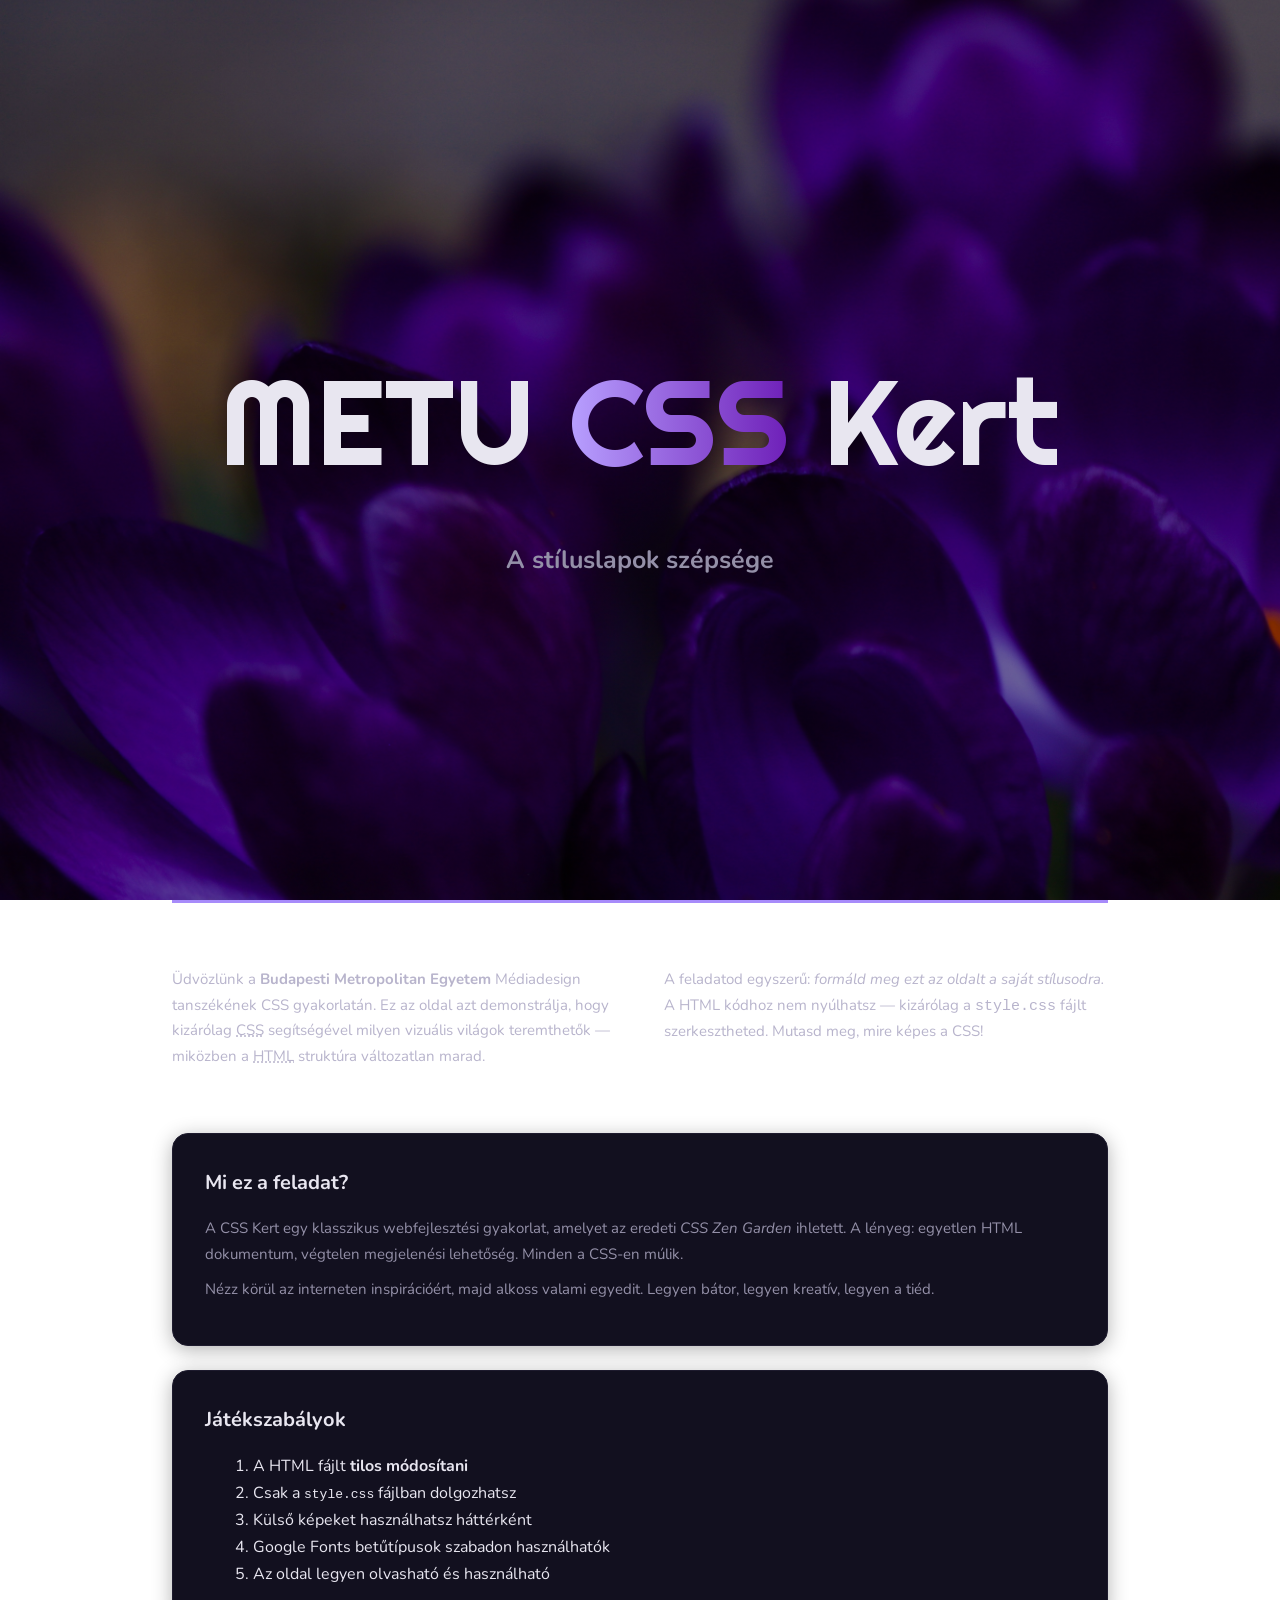
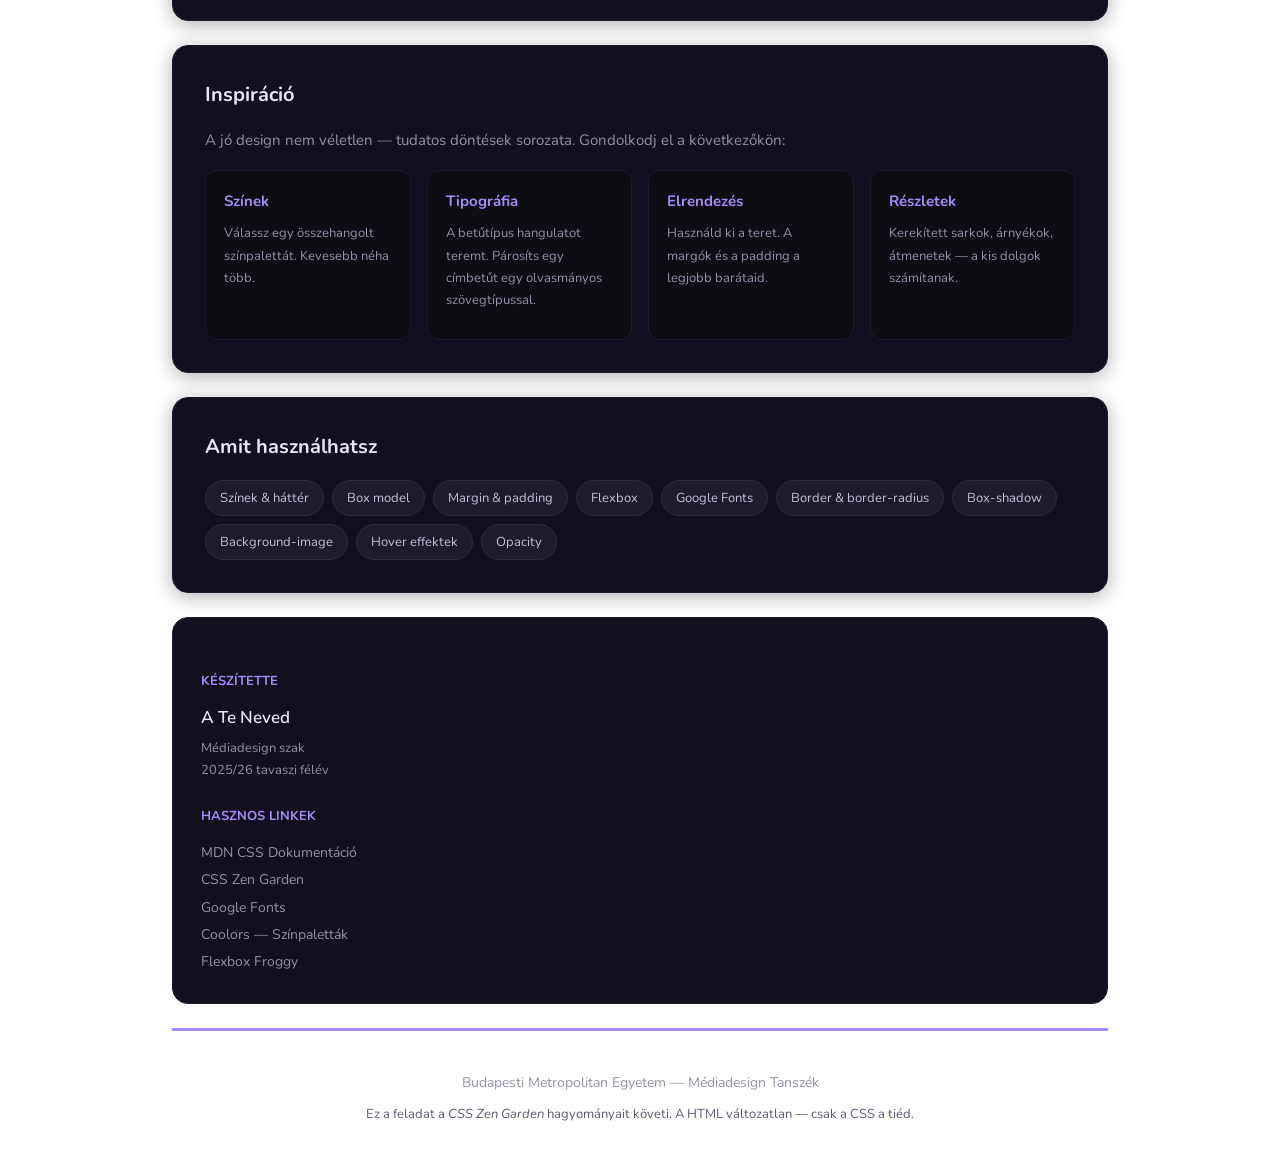
<file: index.html>
<!DOCTYPE html>
<html lang="hu">
<head>
    <meta charset="UTF-8">
    <meta name="viewport" content="width=device-width, initial-scale=1.0">
    <title>METU CSS Kert — A CSS szépsége</title>
    <link rel="stylesheet" href="style.css">
    <link rel="preconnect" href="https://fonts.googleapis.com">
<link rel="preconnect" href="https://fonts.gstatic.com" crossorigin>
<link href="https://fonts.googleapis.com/css2?family=Michroma&family=Orbitron:wght@400..900&display=swap" rel="stylesheet">
</head>
<body id="metu-css-kert">

    <div class="oldal-keret">

        <!-- FEJLÉC -->
        <header class="fejlec" role="banner">
            <h1 class="fooldal-cim">METU <span class="kiemeles">CSS</span> Kert</h1>
            <h2 class="alcim">A stíluslapok szépsége</h2>
        </header>

        <!-- BEVEZETŐ SZEKCIÓ -->
        <section class="bevezeto" id="intro">
            <div class="bevezeto-szoveg">
                <p>Üdvözlünk a <strong>Budapesti Metropolitan Egyetem</strong> Médiadesign tanszékének CSS gyakorlatán. Ez az oldal azt demonstrálja, hogy kizárólag <abbr title="Cascading Style Sheets">CSS</abbr> segítségével milyen vizuális világok teremthetők — miközben a <abbr title="HyperText Markup Language">HTML</abbr> struktúra változatlan marad.</p>
                <p>A feladatod egyszerű: <em>formáld meg ezt az oldalt a saját stílusodra.</em> A HTML kódhoz nem nyúlhatsz — kizárólag a <code>style.css</code> fájlt szerkesztheted. Mutasd meg, mire képes a CSS!</p>
            </div>
        </section>

        <!-- FŐ TARTALOM -->
        <main class="tartalom" role="main">

            <!-- MI EZ? -->
            <article class="kartya" id="mi-ez">
                <h3 class="kartya-cim">Mi ez a feladat?</h3>
                <p>A CSS Kert egy klasszikus webfejlesztési gyakorlat, amelyet az eredeti <cite>CSS Zen Garden</cite> ihletett. A lényeg: egyetlen HTML dokumentum, végtelen megjelenési lehetőség. Minden a CSS-en múlik.</p>
                <p>Nézz körül az interneten inspirációért, majd alkoss valami egyedit. Legyen bátor, legyen kreatív, legyen a tiéd.</p>
            </article>

            <!-- SZABÁLYOK -->
            <article class="kartya" id="szabalyok">
                <h3 class="kartya-cim">Játékszabályok</h3>
                <ul class="szabaly-lista">
                    <li class="szabaly">A HTML fájlt <strong>tilos módosítani</strong></li>
                    <li class="szabaly">Csak a <code>style.css</code> fájlban dolgozhatsz</li>
                    <li class="szabaly">Külső képeket használhatsz háttérként</li>
                    <li class="szabaly">Google Fonts betűtípusok szabadon használhatók</li>
                    <li class="szabaly">Az oldal legyen olvasható és használható</li>
                </ul>
            </article>

            <!-- INSPIRÁCIÓ -->
            <article class="kartya" id="inspiracio">
                <h3 class="kartya-cim">Inspiráció</h3>
                <p>A jó design nem véletlen — tudatos döntések sorozata. Gondolkodj el a következőkön:</p>
                <div class="inspiracio-racsozat">
                    <div class="inspiracio-elem" id="szinek">
                        <h4>Színek</h4>
                        <p>Válassz egy összehangolt színpalettát. Kevesebb néha több.</p>
                    </div>
                    <div class="inspiracio-elem" id="tipografia">
                        <h4>Tipográfia</h4>
                        <p>A betűtípus hangulatot teremt. Párosíts egy címbetűt egy olvasmányos szövegtípussal.</p>
                    </div>
                    <div class="inspiracio-elem" id="elrendezes">
                        <h4>Elrendezés</h4>
                        <p>Használd ki a teret. A margók és a padding a legjobb barátaid.</p>
                    </div>
                    <div class="inspiracio-elem" id="reszletek">
                        <h4>Részletek</h4>
                        <p>Kerekített sarkok, árnyékok, átmenetek — a kis dolgok számítanak.</p>
                    </div>
                </div>
            </article>

            <!-- TECHNOLÓGIÁK -->
            <article class="kartya" id="technologiak">
                <h3 class="kartya-cim">Amit használhatsz</h3>
                <div class="tech-lista">
                    <span class="tech-badge">Színek &amp; háttér</span>
                    <span class="tech-badge">Box model</span>
                    <span class="tech-badge">Margin &amp; padding</span>
                    <span class="tech-badge">Flexbox</span>
                    <span class="tech-badge">Google Fonts</span>
                    <span class="tech-badge">Border &amp; border-radius</span>
                    <span class="tech-badge">Box-shadow</span>
                    <span class="tech-badge">Background-image</span>
                    <span class="tech-badge">Hover effektek</span>
                    <span class="tech-badge">Opacity</span>
                </div>
            </article>

        </main>

        <!-- OLDALSÁV -->
        <aside class="oldalsav" role="complementary">

            <div class="szerzo-info">
                <h3 class="oldalsav-cim">Készítette</h3>
                <p class="szerzo-nev">A Te Neved</p>
                <p class="szerzo-szak">Médiadesign szak</p>
                <p class="szerzo-ev">2025/26 tavaszi félév</p>
            </div>

            <div class="hasznos-linkek">
                <h3 class="oldalsav-cim">Hasznos linkek</h3>
                <nav role="navigation">
                    <ul class="link-lista">
                        <li><a href="https://developer.mozilla.org/en-US/docs/Web/CSS" class="kulso-link">MDN CSS Dokumentáció</a></li>
                        <li><a href="https://csszengarden.com/" class="kulso-link">CSS Zen Garden</a></li>
                        <li><a href="https://fonts.google.com/" class="kulso-link">Google Fonts</a></li>
                        <li><a href="https://coolors.co/" class="kulso-link">Coolors — Színpaletták</a></li>
                        <li><a href="https://flexboxfroggy.com/" class="kulso-link">Flexbox Froggy</a></li>
                    </ul>
                </nav>
            </div>

        </aside>

        <!-- LÁBLÉC -->
        <footer class="lablec" role="contentinfo">
            <p>Budapesti Metropolitan Egyetem — Médiadesign Tanszék</p>
            <p class="lablec-megjegyzes">Ez a feladat a <cite>CSS Zen Garden</cite> hagyományait követi. A HTML változatlan — csak a CSS a tiéd.</p>
        </footer>

    </div>

</body>
</html>
</file>
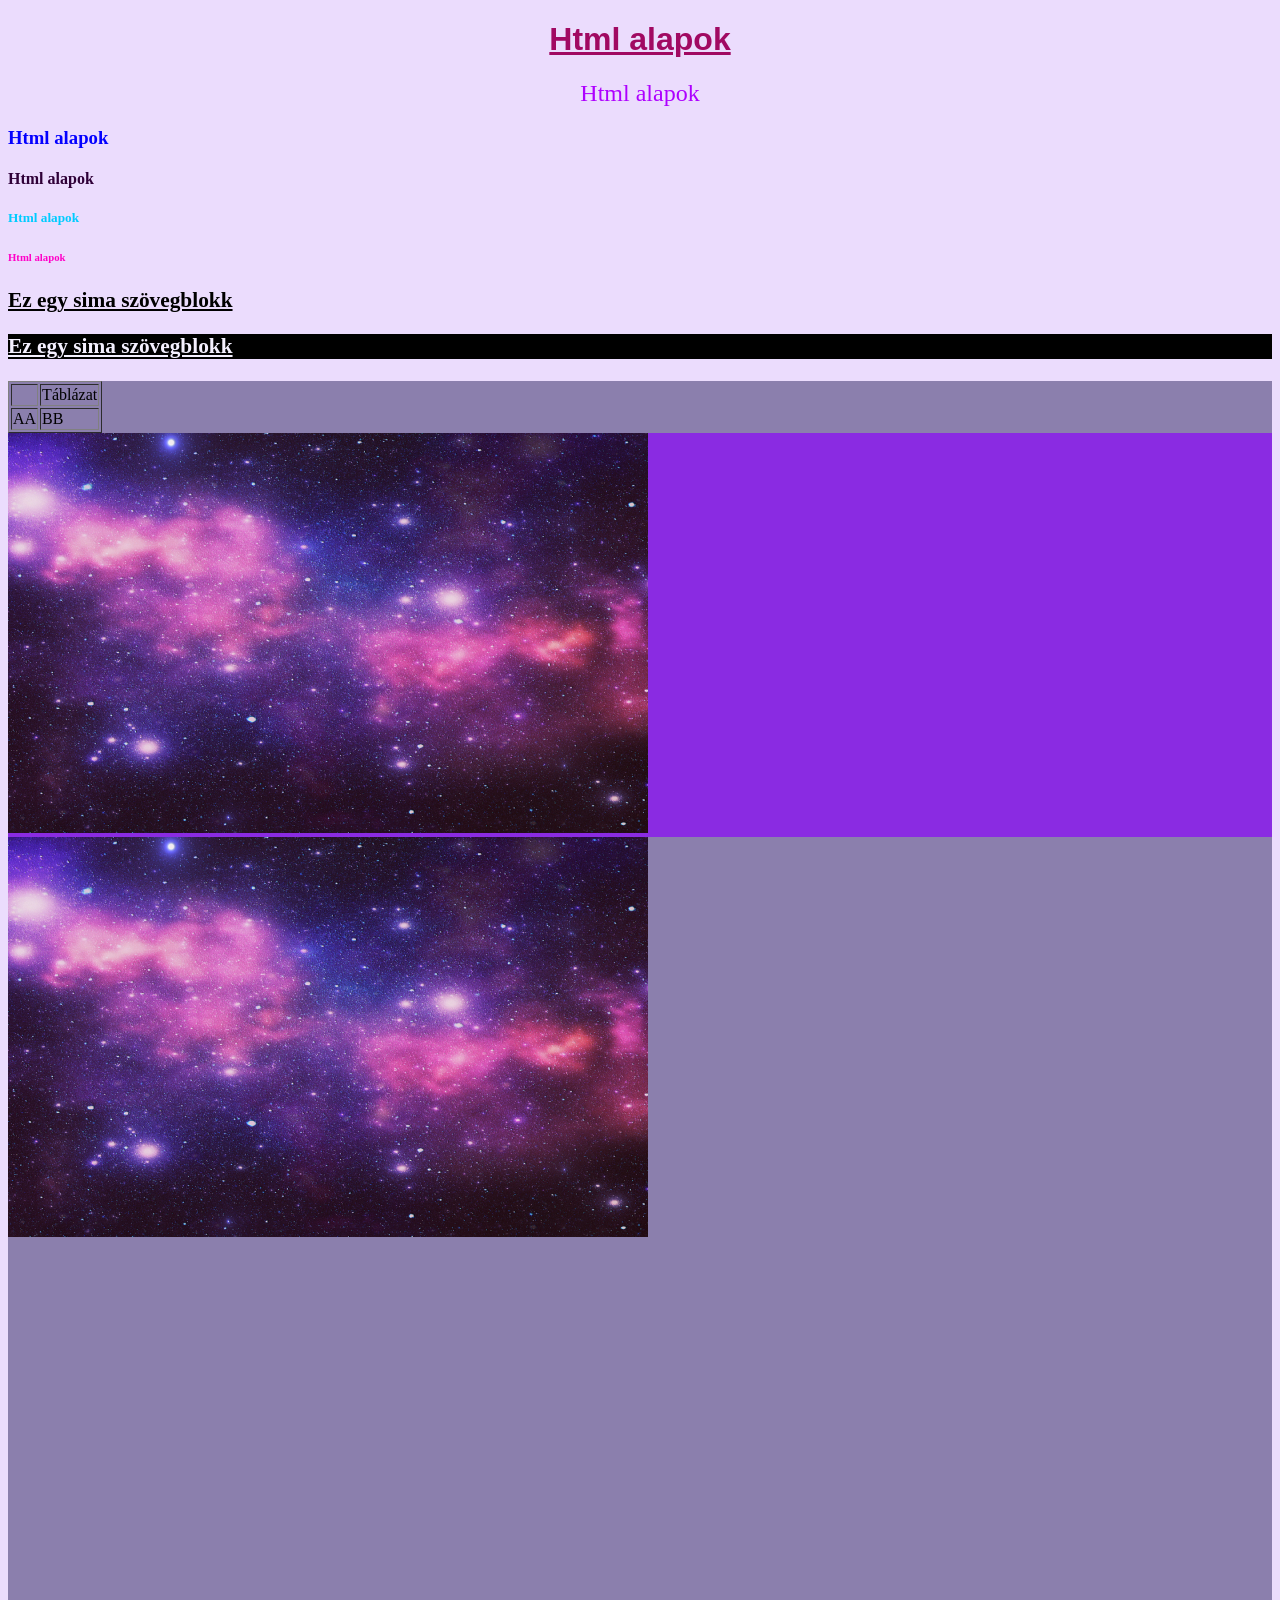
<file: korabbi/index.html>
<!DOCTYPE html>
<html lang="hu">
<head>
    <meta charset="UTF-8">
    <meta name="viewport" content="width=device-width, initial-scale=1.0">
    <title>Eszti</title>
    <style>
    body{
        background-color: rgb(235, 220, 253);
    }
      h1{
        color: rgb(161, 9, 98);
        text-align: center;
        font-weight: 100;
        font-family: Helvetica;
        text-decoration: underline;
        font-weight: bold;
      }

      h2{
        color: rgb(174, 0, 255);
        text-align: center;
        font-weight: 10;
        



      }

      h3{
        color: rgb(4, 0, 255);
      }

      h4{
        color: rgb(47, 0, 56);
      }

      h5{
        color: rgb(0, 204, 255);
      }

      h6{
        color: rgb(255, 0, 200);
      }
      p{
        font-size: 16pt;
        text-decoration: underline;
        font-weight: bold;
      }
      p.nicePar{
        color: rgb(244, 240, 255);
        background-color: black

      }
      div{
        display: block;
        width: auto;
        background-color: rgb(139, 127, 173)
      }
      div.felso{
        background-color: blueviolet;
      }
    </style>
</head>
<body>
    <h1>Html alapok</h1>
    <h2>Html alapok</h2>
    <h3>Html alapok</h3>
    <h4>Html alapok</h4>
    <h5>Html alapok</h5>
    <h6>Html alapok</h6>
    <p>Ez egy sima szövegblokk</p>
    <p class="nicePar">Ez egy sima szövegblokk</p>

<div>
  <table border="1>"
      <thead>
          <th>
              <td>Táblázat</td>
        </th>
      </thead>
      <body>
          <tr>
              <td>AA</td>
              <td>BB</td>
          </tr>
      </body>
  </table>
</div>

  
<div class="felso">
  <img src="galaxy.jpg"/>
</div>

<div class="also">
  <img src="galaxy.jpg"/>
</div>

 <div>
  <video src="video.mp4"></video>
</div>

<div>
  <iframe width="560" height="315" src="https://www.youtube.com/embed/ruWgJDrYkc8?si=Q313ziEs6HRdaBmj" title="YouTube video player" frameborder="0" allow="accelerometer; autoplay; clipboard-write; encrypted-media; gyroscope; picture-in-picture; web-share" referrerpolicy="strict-origin-when-cross-origin" allowfullscreen></iframe>
</div>


</body>
</html>
</file>
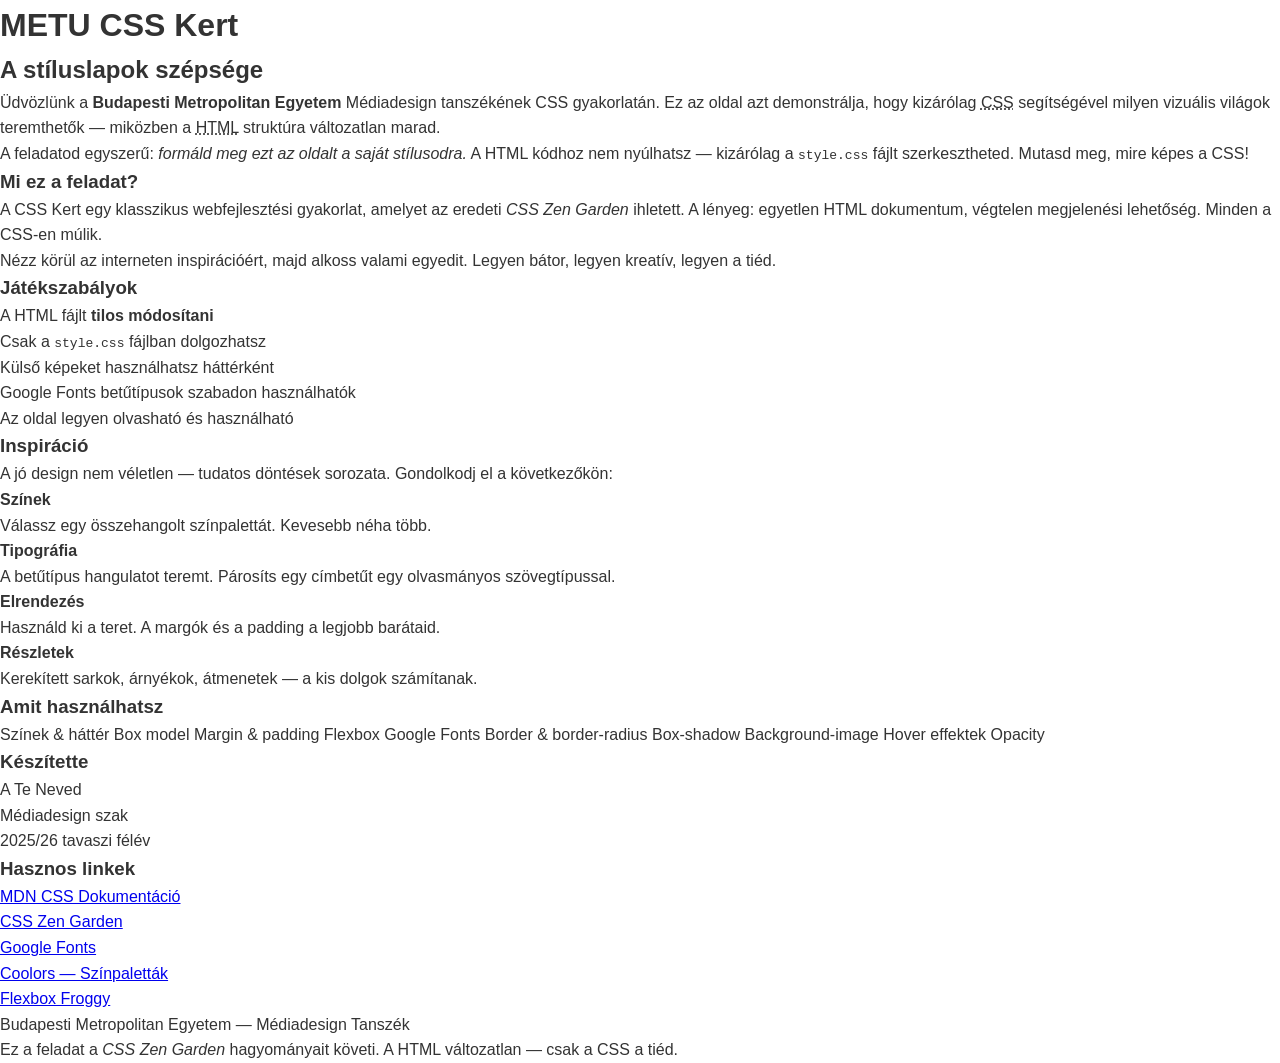
<file: stilusvaltas/index.html>
<!DOCTYPE html>
<html lang="hu">
<head>
    <meta charset="UTF-8">
    <meta name="viewport" content="width=device-width, initial-scale=1.0">
    <title>METU CSS Kert — A CSS szépsége</title>
    <link rel="stylesheet" href="style.css">
</head>
<body id="metu-css-kert">

    <div class="oldal-keret">

        <!-- FEJLÉC -->
        <header class="fejlec" role="banner">
            <h1 class="fooldal-cim">METU <span class="kiemeles">CSS</span> Kert</h1>
            <h2 class="alcim">A stíluslapok szépsége</h2>
        </header>

        <!-- BEVEZETŐ SZEKCIÓ -->
        <section class="bevezeto" id="intro">
            <div class="bevezeto-szoveg">
                <p>Üdvözlünk a <strong>Budapesti Metropolitan Egyetem</strong> Médiadesign tanszékének CSS gyakorlatán. Ez az oldal azt demonstrálja, hogy kizárólag <abbr title="Cascading Style Sheets">CSS</abbr> segítségével milyen vizuális világok teremthetők — miközben a <abbr title="HyperText Markup Language">HTML</abbr> struktúra változatlan marad.</p>
                <p>A feladatod egyszerű: <em>formáld meg ezt az oldalt a saját stílusodra.</em> A HTML kódhoz nem nyúlhatsz — kizárólag a <code>style.css</code> fájlt szerkesztheted. Mutasd meg, mire képes a CSS!</p>
            </div>
        </section>

        <!-- FŐ TARTALOM -->
        <main class="tartalom" role="main">

            <!-- MI EZ? -->
            <article class="kartya" id="mi-ez">
                <h3 class="kartya-cim">Mi ez a feladat?</h3>
                <p>A CSS Kert egy klasszikus webfejlesztési gyakorlat, amelyet az eredeti <cite>CSS Zen Garden</cite> ihletett. A lényeg: egyetlen HTML dokumentum, végtelen megjelenési lehetőség. Minden a CSS-en múlik.</p>
                <p>Nézz körül az interneten inspirációért, majd alkoss valami egyedit. Legyen bátor, legyen kreatív, legyen a tiéd.</p>
            </article>

            <!-- SZABÁLYOK -->
            <article class="kartya" id="szabalyok">
                <h3 class="kartya-cim">Játékszabályok</h3>
                <ul class="szabaly-lista">
                    <li class="szabaly">A HTML fájlt <strong>tilos módosítani</strong></li>
                    <li class="szabaly">Csak a <code>style.css</code> fájlban dolgozhatsz</li>
                    <li class="szabaly">Külső képeket használhatsz háttérként</li>
                    <li class="szabaly">Google Fonts betűtípusok szabadon használhatók</li>
                    <li class="szabaly">Az oldal legyen olvasható és használható</li>
                </ul>
            </article>

            <!-- INSPIRÁCIÓ -->
            <article class="kartya" id="inspiracio">
                <h3 class="kartya-cim">Inspiráció</h3>
                <p>A jó design nem véletlen — tudatos döntések sorozata. Gondolkodj el a következőkön:</p>
                <div class="inspiracio-racsozat">
                    <div class="inspiracio-elem" id="szinek">
                        <h4>Színek</h4>
                        <p>Válassz egy összehangolt színpalettát. Kevesebb néha több.</p>
                    </div>
                    <div class="inspiracio-elem" id="tipografia">
                        <h4>Tipográfia</h4>
                        <p>A betűtípus hangulatot teremt. Párosíts egy címbetűt egy olvasmányos szövegtípussal.</p>
                    </div>
                    <div class="inspiracio-elem" id="elrendezes">
                        <h4>Elrendezés</h4>
                        <p>Használd ki a teret. A margók és a padding a legjobb barátaid.</p>
                    </div>
                    <div class="inspiracio-elem" id="reszletek">
                        <h4>Részletek</h4>
                        <p>Kerekített sarkok, árnyékok, átmenetek — a kis dolgok számítanak.</p>
                    </div>
                </div>
            </article>

            <!-- TECHNOLÓGIÁK -->
            <article class="kartya" id="technologiak">
                <h3 class="kartya-cim">Amit használhatsz</h3>
                <div class="tech-lista">
                    <span class="tech-badge">Színek &amp; háttér</span>
                    <span class="tech-badge">Box model</span>
                    <span class="tech-badge">Margin &amp; padding</span>
                    <span class="tech-badge">Flexbox</span>
                    <span class="tech-badge">Google Fonts</span>
                    <span class="tech-badge">Border &amp; border-radius</span>
                    <span class="tech-badge">Box-shadow</span>
                    <span class="tech-badge">Background-image</span>
                    <span class="tech-badge">Hover effektek</span>
                    <span class="tech-badge">Opacity</span>
                </div>
            </article>

        </main>

        <!-- OLDALSÁV -->
        <aside class="oldalsav" role="complementary">

            <div class="szerzo-info">
                <h3 class="oldalsav-cim">Készítette</h3>
                <p class="szerzo-nev">A Te Neved</p>
                <p class="szerzo-szak">Médiadesign szak</p>
                <p class="szerzo-ev">2025/26 tavaszi félév</p>
            </div>

            <div class="hasznos-linkek">
                <h3 class="oldalsav-cim">Hasznos linkek</h3>
                <nav role="navigation">
                    <ul class="link-lista">
                        <li><a href="https://developer.mozilla.org/en-US/docs/Web/CSS" class="kulso-link">MDN CSS Dokumentáció</a></li>
                        <li><a href="https://csszengarden.com/" class="kulso-link">CSS Zen Garden</a></li>
                        <li><a href="https://fonts.google.com/" class="kulso-link">Google Fonts</a></li>
                        <li><a href="https://coolors.co/" class="kulso-link">Coolors — Színpaletták</a></li>
                        <li><a href="https://flexboxfroggy.com/" class="kulso-link">Flexbox Froggy</a></li>
                    </ul>
                </nav>
            </div>

        </aside>

        <!-- LÁBLÉC -->
        <footer class="lablec" role="contentinfo">
            <p>Budapesti Metropolitan Egyetem — Médiadesign Tanszék</p>
            <p class="lablec-megjegyzes">Ez a feladat a <cite>CSS Zen Garden</cite> hagyományait követi. A HTML változatlan — csak a CSS a tiéd.</p>
        </footer>

    </div>

</body>
</html>
</file>
<file: style.css>
/* ============================================
   METU CSS KERT — Starter Stíluslap
   ============================================
   
   Ez a te vásznod! Csak ezt a fájlt szerkesztheted.
   A HTML kódhoz NE NYÚLJ.
   
   Tippek:
   - Használj Google Fonts-ot: https://fonts.google.com/
     Példa: @import url('https://fonts.googleapis.com/css2?family=Poppins:wght@400;700&display=swap');
   - Színpaletta generátor: https://coolors.co/
   - CSS referencia: https://developer.mozilla.org/en-US/docs/Web/CSS
   
   Sok sikert! 🎨
   ============================================ */


/* --- GOOGLE FONTS IMPORTÁLÁS ---
   Cseréld ki a saját választásodra!
   -------------------------------- */
@import url('https://fonts.googleapis.com/css2?family=Righteous&family=Nunito:wght@300;400;600&display=swap');


/* --- ALAP BEÁLLÍTÁSOK --- */
* {
    margin: 0;
    padding: 0;
    box-sizing: border-box;
}

body {
    /* Háttérszín */
    background: #000000;
    background: linear-gradient(33deg, rgba(0, 0, 0, 1) 0%, rgba(15, 2, 31, 1) 35%, rgba(34, 1, 77, 1) 100%);
    background-image: linear-gradient(rgba(0,0,0,0.4), rgba(0,0,0,0.4)), url('viragos.jpg');
    background-size: cover;
    background-position: center;
    background-attachment: fixed;
    font-family: 'Nunito', sans-serif;
    color: #e8e6f0;
    line-height: 1.7;
    

}


/* --- OLDAL KERET --- */
.oldal-keret {
    max-width: 1000px;
    margin-top: 0;
    margin-bottom: 0;
    margin-left: auto;
    margin-right: auto;
    padding-left: 32px;
    padding-right: 32px;
    /* Az egész oldal kerete / szélessége */
}


/* --- FEJLÉC --- */
.fejlec {
    /* Háttér, padding, szöveg igazítás */
    min-height: 100vh; /* a vh a viewport heightom yeah, ha pxet raknek akkor az nem igazodik a kepernyo merethez */
    display: flex;
    flex-direction: column;
    justify-content: center;
    padding-top: 64px;
    padding-bottom: 64px;
    align-items: center;  
    text-align: center;
    
    
}

.fooldal-cim {
    /* Főcím stílusa */
    font-family: 'Righteous', sans-serif;
    font-size: 120px;
    font-weight: 400;
    margin-bottom: 16px;

}   

.kiemeles {
    background: linear-gradient(to right, #b8a0ff, #6e1fb8);  /* szep gradientes lesz */
    background-clip:  text;
    -webkit-text-fill-color: transparent;
    background-clip: text;


  }

.alcim {
    /* Alcím stílusa */
    font-size: 25px;
    font-weight:bold;
    color: #9490a8;
    transition: color 0.3s ease;
    
}

.alcim:hover {
    color: #a78bfa;
}

/* --- BEVEZETŐ --- */
.bevezeto {
    /* A bevezető szekció háttere, padding-ja */
    padding-top: 64px;
    padding-bottom: 64px;
    border-top: 3px solid #a78bfa;
}

.bevezeto-szoveg {
    display: flex;
    gap: 48px;
}

.bevezeto-szoveg p {  /* ez ilyen hivatkozas! ergo egy bekezdes szoveg(html-hez kapcs!) */
    /* Bevezető bekezdések */
    flex: 1;
    color: #b8b4cc;
    font-size: 15px;
}


/* --- KÁRTYÁK (a fő tartalom elemei) --- */
.kartya {
    /* Háttér, padding, margin, border, border-radius, box-shadow */
    background-color: #12101f;
    border-width: 1px;
    border-style: solid;
    border-color: #1e1b2e;
    border-radius: 16px;
    padding-top: 32px;
    padding-bottom: 32px;
    padding-left: 32px;
    padding-right: 32px;
    margin-bottom: 24px;
    box-shadow: 0 4px 20px rgba(0, 0, 0, 0.3);
    transition: border-color 0.3s ease; /* mini animom */
}

.kartya:hover { /* az egeret fele viszem, atmenetes valtas */
    /* meno lilas lesz */
    border-color: #a78bfa;
}


.kartya-cim {
    /* Kártya címek stílusa */
    font-family: 'Nunito', sans-serif;
    font-size: 20px;
    font-weight: 700;
    color: #e8e6f0;
    margin-bottom: 16px;
}

.kartya p {
    color: #9490a8;
    font-size: 15px;
    margin-bottom: 10px;
}


/* --- SZABÁLYOK LISTA --- */
.szabaly-lista {
    /* Lista stílus (list-style, padding) */
    list-style: decimal;  /* beszamozza a szabalyokat */
    margin-left: 24px;
}

.szabaly {
    /* Egyes szabály elemek */
    margin-left: 24px;
}


/* --- INSPIRÁCIÓ RÁCS --- */
.inspiracio-racsozat {
    /* Használj flexbox-ot a 4 elem elrendezéséhez!
       display: flex;
       flex-wrap: wrap;
       gap: ...;
    */
    display: flex;
    flex-wrap: wrap;
    gap: 16px;
    margin-top: 16px;

}

.inspiracio-elem {
    /* Egyes inspiráció kártyák */
    flex: 1; /* egyenloen van elosztva egymas mellet!! */
    min-width: 160px;
    background-color: #0d0d14;
    border-width: 1px;
    border-style: solid;
    border-color: #1e1b2e;
    border-radius: 12px;
    padding-top: 18px;
    padding-bottom: 18px;
    padding-left: 18px;
    padding-right: 18px;
}

.inspiracio-elem h4 {
    /* Inspiráció alcímek */
    font-family: 'Nunito', sans-serif;
    font-size: 15px;
    color: #a78bfa;
    margin-bottom: 8px;
}

.inspiracio-elem p {
    font-size: 13px;
    color: #9490a8;
}


/* --- TECHNOLÓGIA BADGE-EK --- */
.tech-lista {
    /* Flexbox elrendezés a badge-ekhez */
    display: flex;
    flex-wrap: wrap;
    gap: 8px;
    margin-top: 16px;
}

.tech-badge {
    /* Kis címkék stílusa: háttér, padding, border-radius */
    background-color: #1e1b2e;
    color: #c4bfdb;
    padding-top: 6px;
    padding-bottom: 6px;
    padding-left: 14px;
    padding-right: 14px;
    border-radius: 99px;
    font-size: 13px;
    border-width: 1px;
    border-style: solid;
    border-color: #2e2a45;

}


/* --- OLDALSÁV --- */
.oldalsav {
    /* Oldalsáv háttere, pozíciója */
    background-color: #12101f;
    border-width: 1px;
    border-style: solid;
    border-color: #1e1b2e;
    border-radius: 16px;
    padding-top: 28px;
    padding-bottom: 28px;
    padding-left: 28px;
    padding-right: 28px;
    margin-bottom: 24px;
}

.oldalsav-cim {
    /* Oldalsáv címek */
    font-family: 'Nunito', sans-serif;
    font-size: 13px;
    font-weight: 700;
    text-transform: uppercase;
    color: #a78bfa;
    margin-bottom: 12px;
    margin-top: 24px;

}

.szerzo-nev {
    /* Szerző neve — írd át a CSS-ben is ha akarod kiemelni */
    font-size: 17px;
    font-weight: 600;
    color: #e8e6f0;
    margin-bottom: 4px;
}

.szerzo-szak {
    font-size: 13px;
    color: #9490a8;
}
 
.szerzo-ev {
    font-size: 13px;
    color: #9490a8;
}

/* --- LINKEK --- */
.link-lista {
    /* Link lista stílus */
    list-style: none;

}

.kulso-link {
    /* Link stílus: szín, text-decoration */
    color: #9490a8;
    text-decoration: none; /* nem lesz tipik athuzasom */
    font-size: 14px;
    transition: color 0.2s ease; /* egeret fele viszem */

}

.kulso-link:hover {
    /* Hover effekt a linkekre */
    color: #a78bfa;
}


/* --- LÁBLÉC --- */
.lablec {
    /* Lábléc háttér, padding, szöveg */
    border-top: 3px solid #a78bfa;
    padding-top: 40px;
    padding-bottom: 40px;
    text-align: center;
    color: #9490a8;
    font-size: 14px;
}

.lablec-megjegyzes {
    /* Kis megjegyzés a láblécben */
    margin-top: 8px;
    font-size: 13px;
    color: #5c5875;
}


/* --- EXTRA: Hover effektek, átmenetek ---
   Próbálj ki transition-öket!
   Példa:
   .kartya {
       transition: transform 0.3s ease;
   }
   .kartya:hover {
       transform: scale(1.02);
   }
   ---------------------------------------- */
</file>
<file: stilusvaltas/style.css>
/* ============================================
   METU CSS KERT — Starter Stíluslap
   ============================================
   
   Ez a te vásznod! Csak ezt a fájlt szerkesztheted.
   A HTML kódhoz NE NYÚLJ.
   
   Tippek:
   - Használj Google Fonts-ot: https://fonts.google.com/
     Példa: @import url('https://fonts.googleapis.com/css2?family=Poppins:wght@400;700&display=swap');
   - Színpaletta generátor: https://coolors.co/
   - CSS referencia: https://developer.mozilla.org/en-US/docs/Web/CSS
   
   Sok sikert! 🎨
   ============================================ */


/* --- GOOGLE FONTS IMPORTÁLÁS ---
   Cseréld ki a saját választásodra!
   -------------------------------- */
/* @import url('https://fonts.googleapis.com/css2?family=VALASZD+KI&display=swap'); */


/* --- ALAP BEÁLLÍTÁSOK --- */
* {
    margin: 0;
    padding: 0;
    box-sizing: border-box;
}

body {
    /* Háttérszín */
    background-color: #ffffff;
    /* Betűtípus */
    font-family: sans-serif;
    /* Betűszín */
    color: #333333;
    /* Sormagasság */
    line-height: 1.6;
}


/* --- OLDAL KERET --- */
.oldal-keret {
    /* Az egész oldal kerete / szélessége */
}


/* --- FEJLÉC --- */
.fejlec {
    /* Háttér, padding, szöveg igazítás */
}

.fooldal-cim {
    /* Főcím stílusa */
}

.kiemeles {
    /* A "CSS" szó kiemelése a címben */
}

.alcim {
    /* Alcím stílusa */
}


/* --- BEVEZETŐ --- */
.bevezeto {
    /* A bevezető szekció háttere, padding-ja */
}

.bevezeto-szoveg p {
    /* Bevezető bekezdések */
}


/* --- KÁRTYÁK (a fő tartalom elemei) --- */
.kartya {
    /* Háttér, padding, margin, border, border-radius, box-shadow */
}

.kartya-cim {
    /* Kártya címek stílusa */
}


/* --- SZABÁLYOK LISTA --- */
.szabaly-lista {
    /* Lista stílus (list-style, padding) */
}

.szabaly {
    /* Egyes szabály elemek */
}


/* --- INSPIRÁCIÓ RÁCS --- */
.inspiracio-racsozat {
    /* Használj flexbox-ot a 4 elem elrendezéséhez!
       display: flex;
       flex-wrap: wrap;
       gap: ...;
    */
}

.inspiracio-elem {
    /* Egyes inspiráció kártyák */
}

.inspiracio-elem h4 {
    /* Inspiráció alcímek */
}


/* --- TECHNOLÓGIA BADGE-EK --- */
.tech-lista {
    /* Flexbox elrendezés a badge-ekhez */
}

.tech-badge {
    /* Kis címkék stílusa: háttér, padding, border-radius */
}


/* --- OLDALSÁV --- */
.oldalsav {
    /* Oldalsáv háttere, pozíciója */
}

.oldalsav-cim {
    /* Oldalsáv címek */
}

.szerzo-nev {
    /* Szerző neve — írd át a CSS-ben is ha akarod kiemelni */
}


/* --- LINKEK --- */
.link-lista {
    /* Link lista stílus */
}

.kulso-link {
    /* Link stílus: szín, text-decoration */
}

.kulso-link:hover {
    /* Hover effekt a linkekre */
}


/* --- LÁBLÉC --- */
.lablec {
    /* Lábléc háttér, padding, szöveg */
}

.lablec-megjegyzes {
    /* Kis megjegyzés a láblécben */
}


/* --- EXTRA: Hover effektek, átmenetek ---
   Próbálj ki transition-öket!
   Példa:
   .kartya {
       transition: transform 0.3s ease;
   }
   .kartya:hover {
       transform: scale(1.02);
   }
   ---------------------------------------- */
</file>
